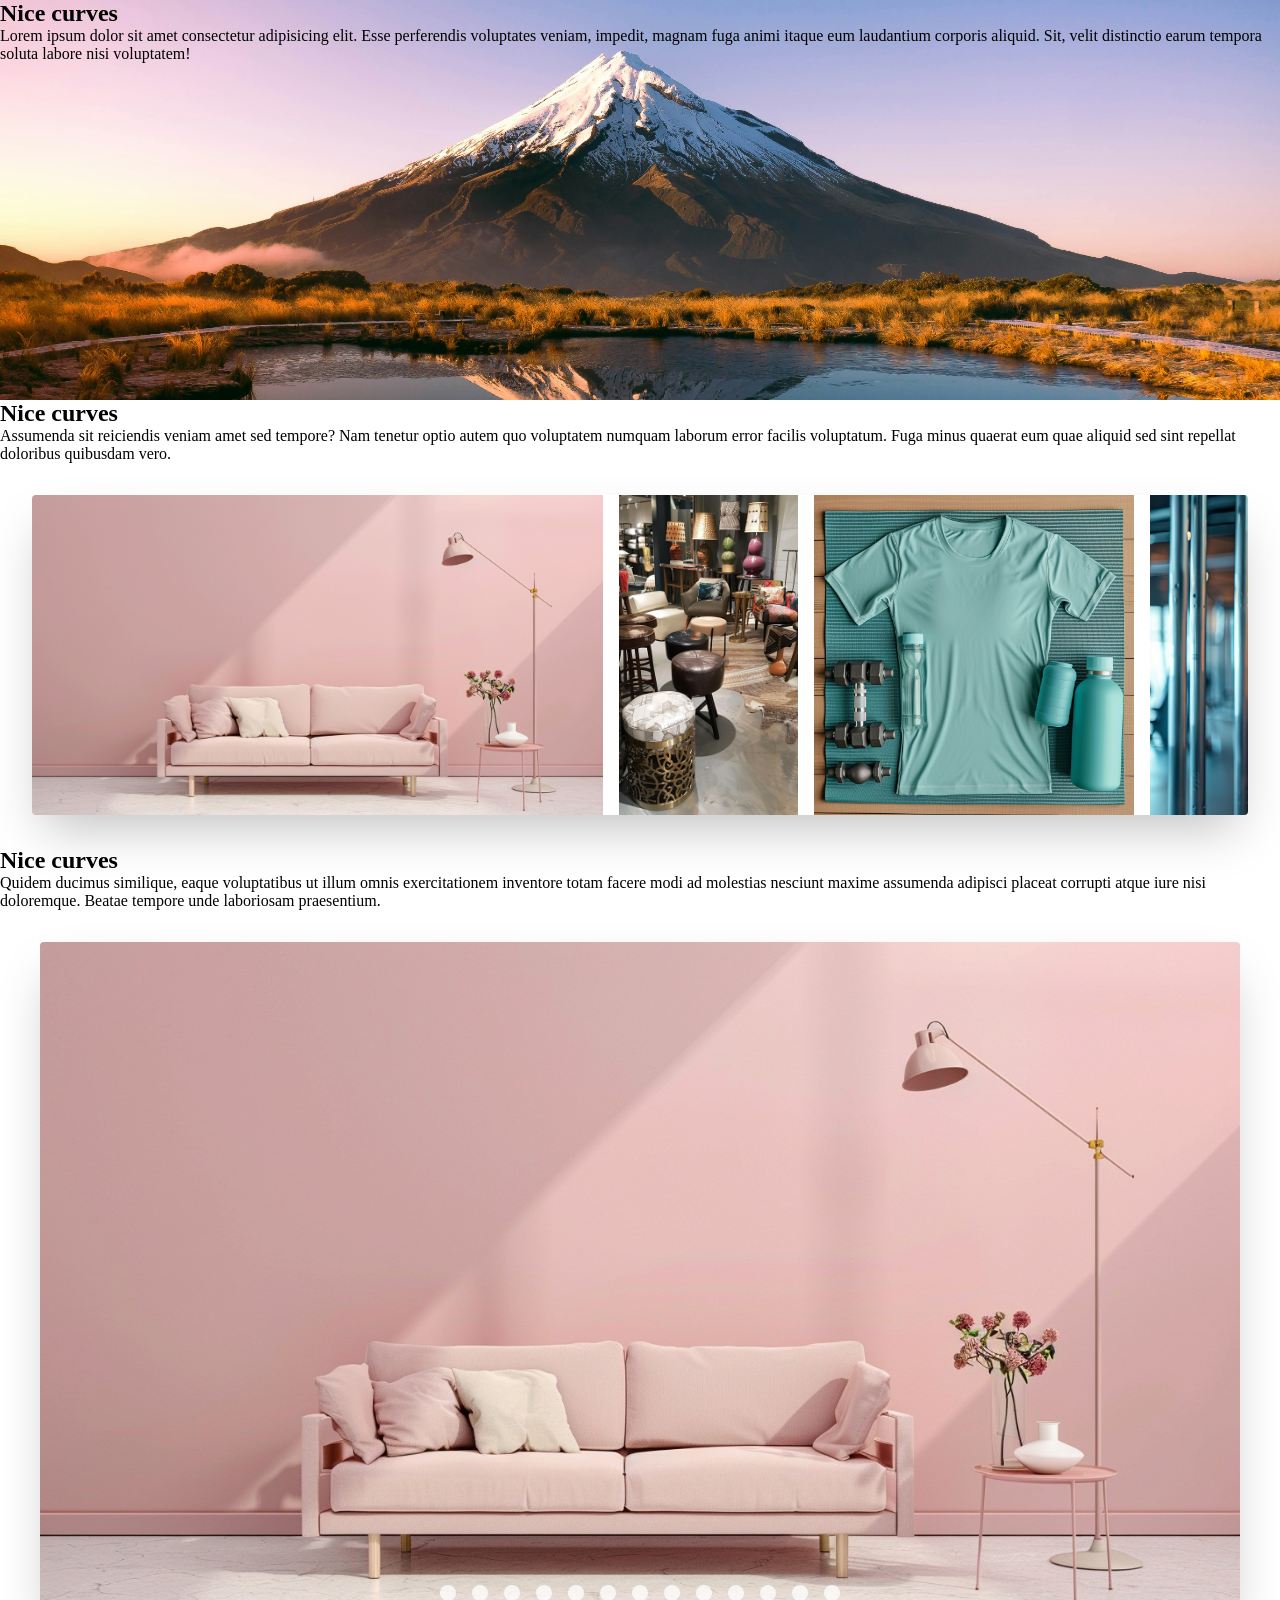
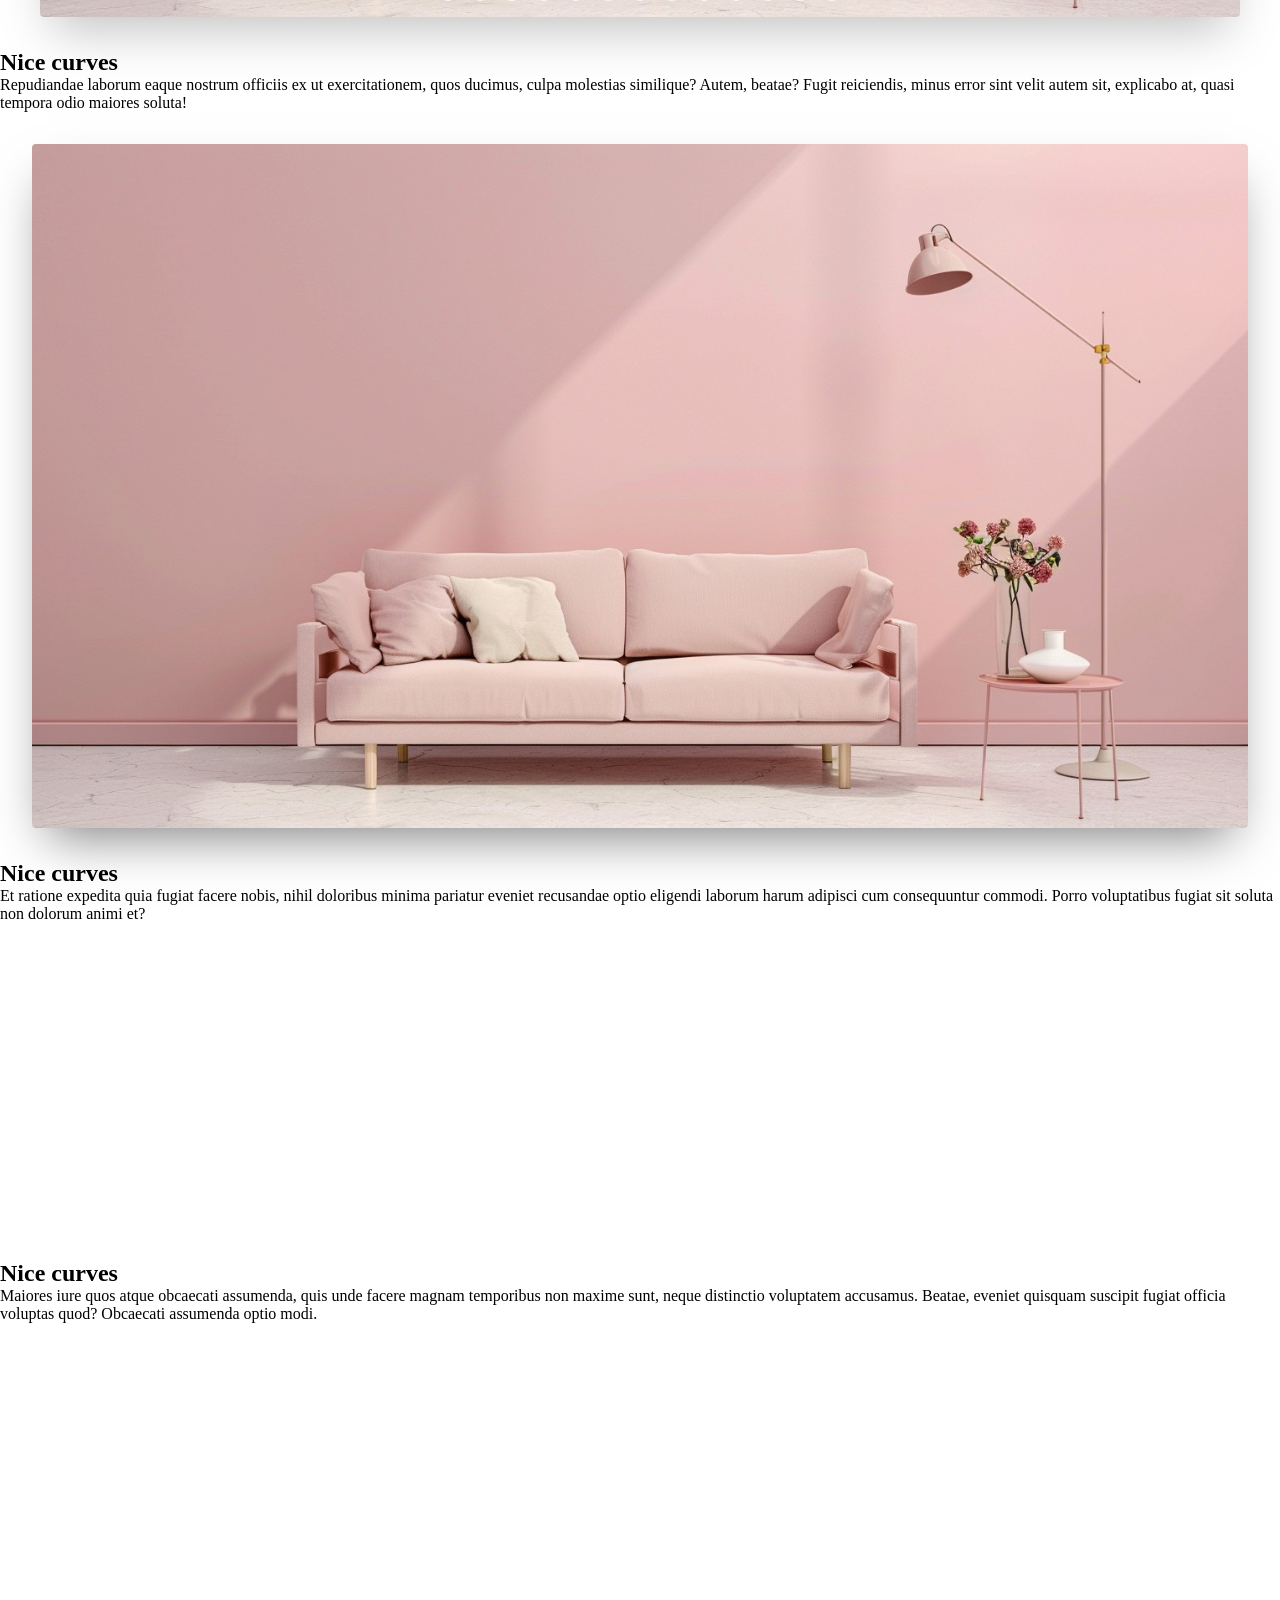
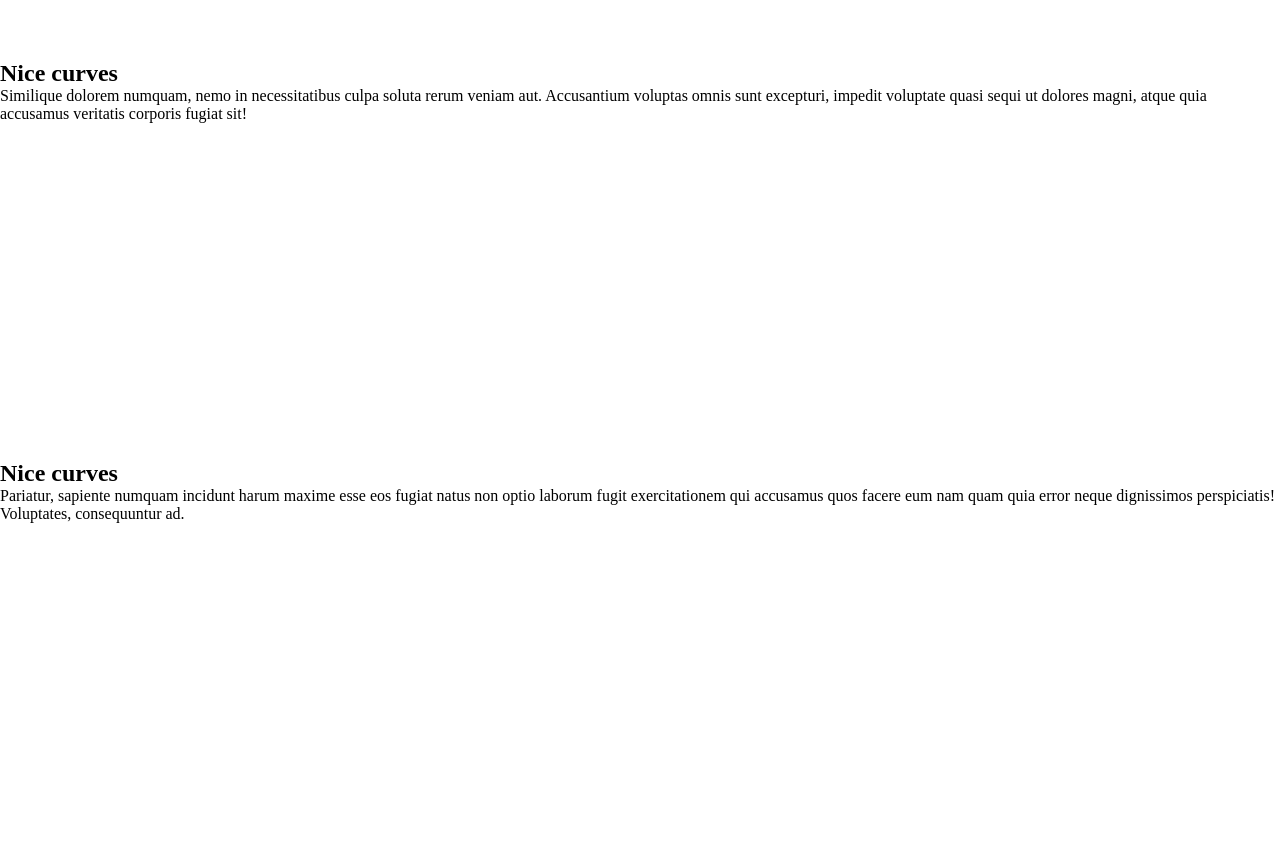
<file: index.html>
<!DOCTYPE html>
<html lang="en">
<head>
    <meta charset="UTF-8">
    <meta name="viewport" content="width=device-width, initial-scale=1.0">
    <title>curves</title>
    <link rel="stylesheet" href="style.css">
</head>
<body>
    <section class="hero">
        <h1>Nice curves</h1>
        <p>Lorem ipsum dolor sit amet consectetur adipisicing elit. Esse perferendis voluptates veniam, impedit, magnam fuga animi itaque eum laudantium corporis aliquid. Sit, velit distinctio earum tempora soluta labore nisi voluptatem!</p>
    </section>

    <section class="pale-green">
        <h1>Nice curves</h1>
        <p>Assumenda sit reiciendis veniam amet sed tempore? Nam tenetur optio autem quo voluptatem numquam laborum error facilis voluptatum. Fuga minus quaerat eum quae aliquid sed sint repellat doloribus quibusdam vero.</p>
        <div class="slider">
            <img src="images/img-1.jpg" alt="">
            <img src="images/img-2.jpg" alt="">
            <img src="images/img-3.jpg" alt="">
            <img src="images/img-4.jpg" alt="">
            <img src="images/img-5.jpg" alt="">
            <img src="images/img-6.jpg" alt="">
            <img src="images/img-7.jpg" alt="">
            <img src="images/img-8.jpg" alt="">
            <img src="images/img-9.jpg" alt="">
            <img src="images/img-10.jpg" alt="">
            <img src="images/img-11.jpg" alt="">
            <img src="images/img-12.jpg" alt="">
            <img src="images/img-13.jpg" alt="">
        </div>
    </section>

    <section class="blue">
        <h1>Nice curves</h1>
        <p>Quidem ducimus similique, eaque voluptatibus ut illum omnis exercitationem inventore totam facere modi ad molestias nesciunt maxime assumenda adipisci placeat corrupti atque iure nisi doloremque. Beatae tempore unde laboriosam praesentium.</p>
        <div class="slider-2-container">
            <div class="slider-wrapper">
               <div class="slides">
                    <div class="slide-2"><img id="img-1" src="images/img-1.jpg" alt=""></div>
                    <div class="slide-2"><img id="img-2" src="images/img-2.jpg" alt=""></div>
                    <div class="slide-2"><img id="img-3" src="images/img-3.jpg" alt=""></div>
                    <div class="slide-2"><img id="img-4" src="images/img-4.jpg" alt=""></div>
                    <div class="slide-2"><img id="img-5" src="images/img-5.jpg" alt=""></div>
                    <div class="slide-2"><img id="img-6" src="images/img-6.jpg" alt=""></div>
                    <div class="slide-2"><img id="img-7" src="images/img-7.jpg" alt=""></div>
                    <div class="slide-2"><img id="img-8" src="images/img-8.jpg" alt=""></div>
                    <div class="slide-2"><img id="img-9" src="images/img-9.jpg" alt=""></div>
                    <div class="slide-2"><img id="img-10" src="images/img-10.jpg" alt=""></div>
                    <div class="slide-2"><img id="img-11" src="images/img-11.jpg" alt=""></div>
                    <div class="slide-2"><img id="img-12" src="images/img-12.jpg" alt=""></div>
                    <div class="slide-2"><img id="img-13" src="images/img-13.jpg" alt=""></div>
               </div> 

               <div class="slides-nav">
                   <a href="#img-1"></a>
                   <a href="#img-2"></a>
                   <a href="#img-3"></a>
                   <a href="#img-4"></a>
                   <a href="#img-5"></a>
                   <a href="#img-6"></a>
                   <a href="#img-7"></a>
                   <a href="#img-8"></a>
                   <a href="#img-9"></a>
                   <a href="#img-10"></a>
                   <a href="#img-11"></a>
                   <a href="#img-12"></a>
                   <a href="#img-13"></a>
               </div>
            </div>
        </div>
    </section>

    <section class="orange">
        <h1>Nice curves</h1>
        <p>Repudiandae laborum eaque nostrum officiis ex ut exercitationem, quos ducimus, culpa molestias similique? Autem, beatae? Fugit reiciendis, minus error sint velit autem sit, explicabo at, quasi tempora odio maiores soluta!</p>
        <div class="slider_3">
            <div class="slide-3"><img src="images/img-1.jpg" alt=""></div>
            <div class="slide-3"><img src="images/img-2.jpg" alt=""></div>
            <div class="slide-3"><img src="images/img-3.jpg" alt=""></div>
            <div class="slide-3"><img src="images/img-4.jpg" alt=""></div>
            <div class="slide-3"><img src="images/img-5.jpg" alt=""></div>
            <div class="slide-3"><img src="images/img-6.jpg" alt=""></div>
            <div class="slide-3"><img src="images/img-7.jpg" alt=""></div>
            <div class="slide-3"><img src="images/img-8.jpg" alt=""></div>
            <div class="slide-3"><img src="images/img-9.jpg" alt=""></div>
            <div class="slide-3"><img src="images/img-10.jpg" alt=""></div>
            <div class="slide-3"><img src="images/img-11.jpg" alt=""></div>
            <div class="slide-3"><img src="images/img-12.jpg" alt=""></div>
            <div class="slide-3"><img src="images/img-13.jpg" alt=""></div>
        </div>
    </section>

    <section>
        <h1>Nice curves</h1>
        <p>Et ratione expedita quia fugiat facere nobis, nihil doloribus minima pariatur eveniet recusandae optio eligendi laborum harum adipisci cum consequuntur commodi. Porro voluptatibus fugiat sit soluta non dolorum animi et?</p>
    </section>
    <section>
        <h1>Nice curves</h1>
        <p>Maiores iure quos atque obcaecati assumenda, quis unde facere magnam temporibus non maxime sunt, neque distinctio voluptatem accusamus. Beatae, eveniet quisquam suscipit fugiat officia voluptas quod? Obcaecati assumenda optio modi.</p>
    </section>
    <section>
        <h1>Nice curves</h1>
        <p>Similique dolorem numquam, nemo in necessitatibus culpa soluta rerum veniam aut. Accusantium voluptas omnis sunt excepturi, impedit voluptate quasi sequi ut dolores magni, atque quia accusamus veritatis corporis fugiat sit!</p>
    </section>
    <section>
        <h1>Nice curves</h1>
        <p>Pariatur, sapiente numquam incidunt harum maxime esse eos fugiat natus non optio laborum fugit exercitationem qui accusamus quos facere eum nam quam quia error neque dignissimos perspiciatis! Voluptates, consequuntur ad.</p>
    </section>   
</body>
</html>
</file>
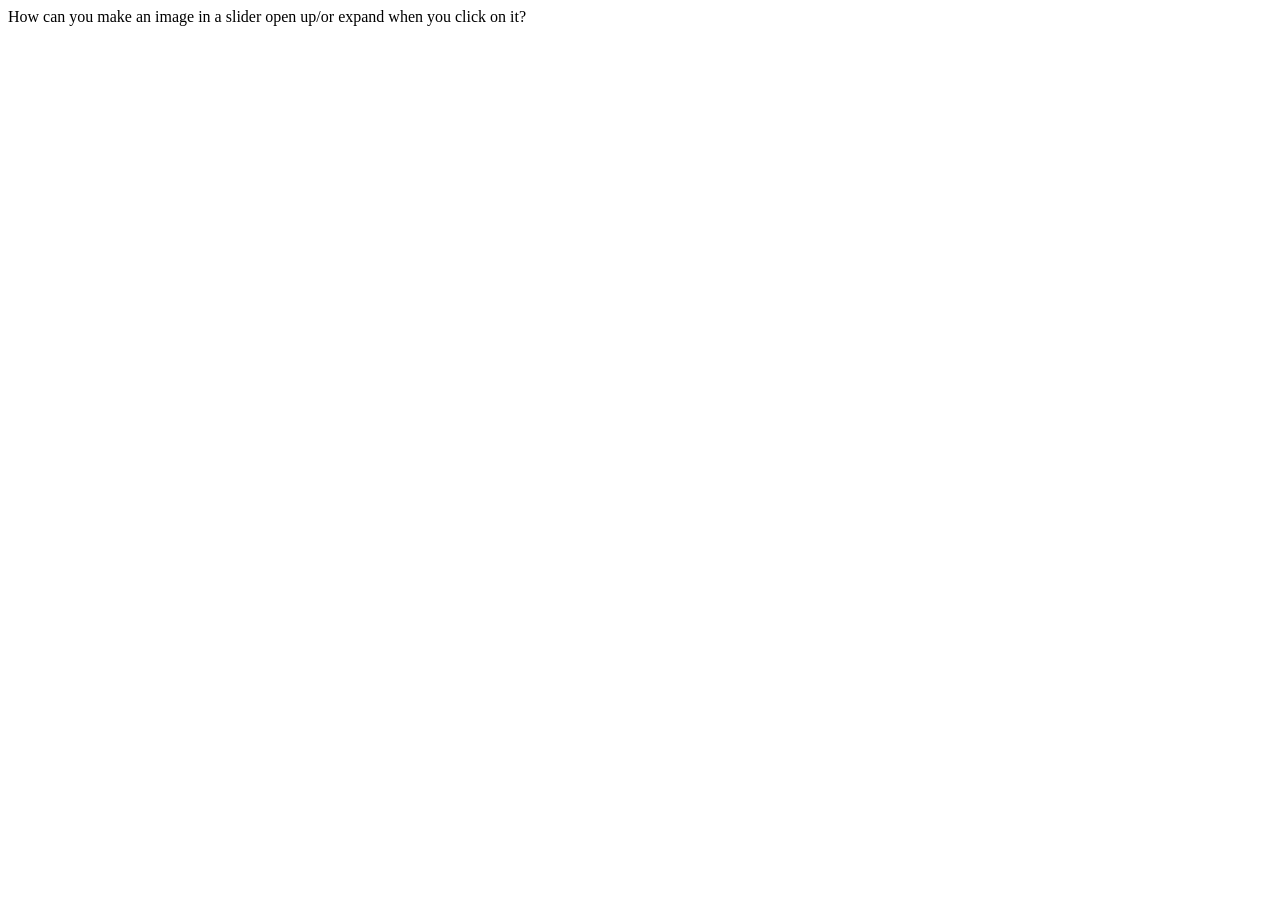
<file: questions.html>
<!DOCTYPE html>
<html lang="en">
<head>
    <meta charset="UTF-8">
    <meta name="viewport" content="width=device-width, initial-scale=1.0">
    <title>Document</title>
</head>
<body>
    How can you make an image in a slider open up/or expand when you click on it?
</body>
</html>
</file>
<file: style.css>
*{
    margin: 0;
    padding: 0;
    box-sizing: border-box;
}

:root {
    --primary-color: ;
    --secondary-color: ;
}

.body {
    font-family: 'Courier New', Courier, monospace;
}

.hero {
    background: url(images/hero-image.jpg);
    background-size: cover;
    background-position: center center;
}

section {
    min-height: 400px;
}

.slider {
    display: flex;
    overflow-x: auto;
    gap: 1em;
    scroll-snap-type: x mandatory;
    scroll-behavior: smooth;
    position: relative;
    anchor-name: --slider;
    z-index: -1;

    margin: 2rem;
    border-radius: 0.25rem;
    box-shadow: 0 1.5rem 3rem -0.75rem hsla(0, 0%, 0%, 0.25);
}

.slider::scroll-button(right), .slider::scroll-button(left) {
    content: '→';
    position: fixed;
    position-anchor: --slider;
    position-area: right;
    background-color: var(--primary-color);
    font-family: Courier New;
    font-size: large;
    height: 2em;
    width: 2em;
    border-radius: 50%;
    cursor: pointer;
}

.slider::scroll-button(left) {
    content: '←';
    position-area: left;
}

.slider::scroll-button(right):disabled, .slider::scroll-button(left):disabled {
    opacity: 0.75;
    cursor: auto;
}

.slider img {
    flex: 0 0 1;
    /* width: 100%; */
    height: 20em;
    /* aspect-ratio: 16 / 9; */
    scroll-snap-align: start;
}

.slider::-webkit-scrollbar {
    display: none;
}

.slider-2-container {
    padding: 2rem;
}


/* slider 2 */
.slider-wrapper {
    max-width: 1200px;
    margin: auto;
    position: relative;
    aspect-ratio: 16 / 9;
}

.slides {
    display: flex;
    overflow-x: auto;
    width: 100%;
    height: 100%;
    /* gap: 1rem; */
    scroll-snap-type: x mandatory;
    scroll-behavior: smooth;
    border-radius: 0.25rem;
    box-shadow: 0 1.5rem 3rem -0.75rem hsla(0, 0%, 0%, 0.25)
}

.slide-2 {
    flex: 0 0 100%;
    scroll-snap-align: start;
}

.slide-2 img {
    width: 100%;
    height: 100%;
    object-fit: cover;
    display: block;  /*What exactly is this for though?? */
}

.slides-nav {
    display: flex;
    column-gap: 1rem;
    position: absolute;
    bottom: 1rem;
    left: 50%;
    transform: translateX(-50%);
}

.slides-nav a {
    background-color: white;
    width: 1rem;
    height: 1rem;
    border-radius: 50%;
    cursor: pointer;
    z-index: 1;
    opacity: 0.75;
    transition: opacity ease 250ms;
}

.slides-nav a:hover {
    opacity: 1;
}

.slides-nav a.active {
    opacity: 1;
}

.slides::-webkit-scrollbar {
    display: none;
}


/*SLIDER 3*/
.slider_3 {
    position: relative;
    aspect-ratio: 16 / 9;
    overflow-x: auto;
    display: flex;
    margin: 2rem;
    border-radius: 0.25rem;
    box-shadow: 0 1.5rem 3rem -1rem hsla(0, 0%, 0%, 0.5);
    scroll-snap-type: x mandatory;
    scroll-behavior: smooth;

    anchor-name: --slider_3; /*This is to help us anchor the buttons using the new anchor-name attribute*/
}

.slider_3::-webkit-scrollbar {
    display: none;
}

.slide-3 {
    flex: 0 0 100%;
    scroll-snap-align: start;
}

.slide-3 img {
    width: 100%;
    height: 100%;
    object-fit: cover; /*I gotta learn this!!*/
    display: block; /*I think this one removes the default padding that comes with the element, idk if it's image or the slide-3 div*/
}

.slider_3::scroll-button(right), .slider_3::scroll-button(left) {
    content: '→';
    cursor: pointer;
    position: absolute;
    position-anchor: --slider_3;
    position-area: right;
}

.slider_3::scroll-button(left) {
    content: '←';
    position-area: left;
}

.slider_3::scroll-button(left):disabled, .slider_3::scroll-button(right):disabled {
    opacity: 0.75;
    cursor: auto;
}
</file>
